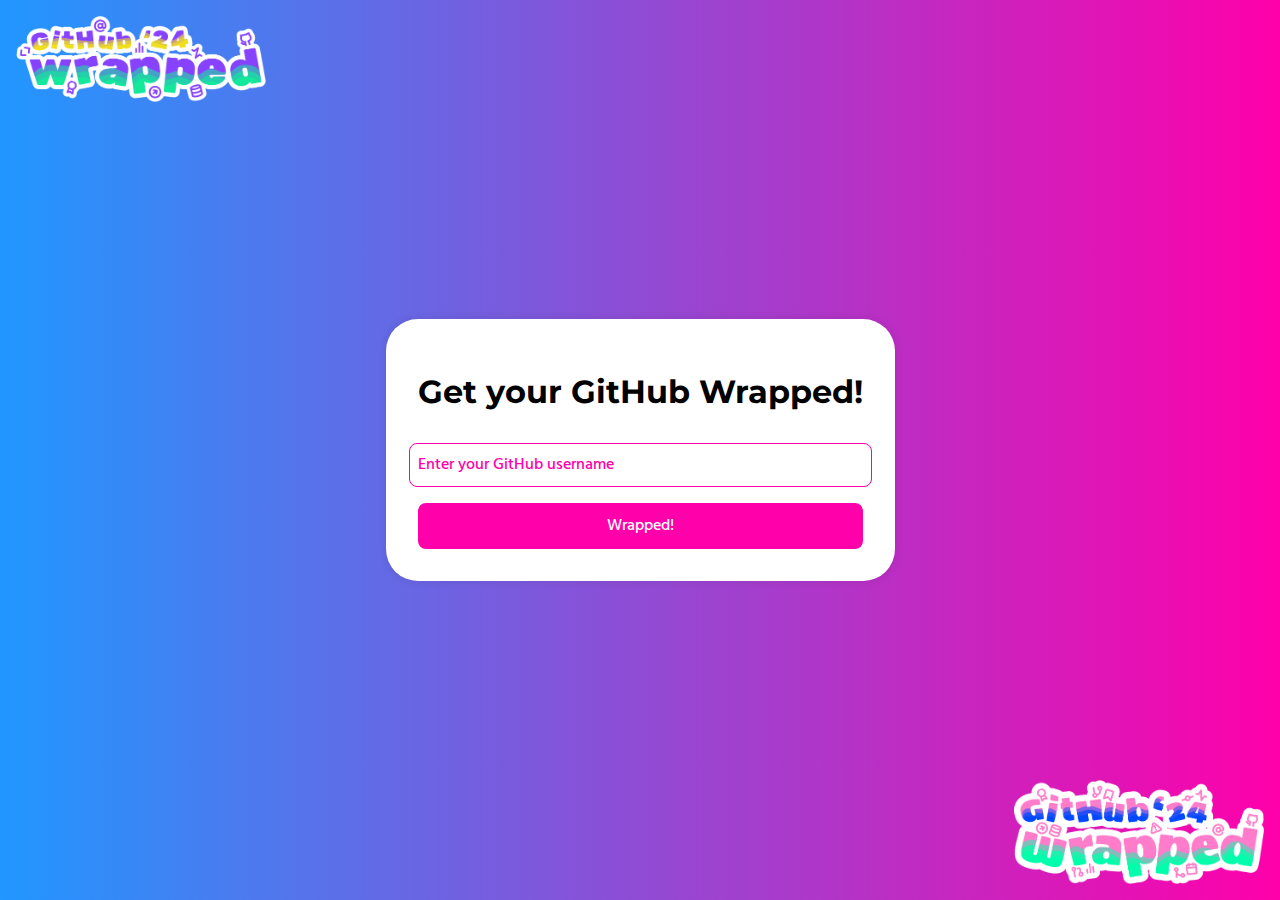
<file: index.html>
<!DOCTYPE html>
<html lang="en">
<head>
    <meta charset="UTF-8">
    <meta name="viewport" content="width=device-width, initial-scale=1.0">
    <title>GitHub Wrapped!</title>
    <link rel="stylesheet" href="style.css">
    <style>
        @import url('https://fonts.googleapis.com/css2?family=Hind:wght@300;400;500;600;700&family=Montserrat:ital,wght@0,100..900;1,100..900&display=swap');

        :root {
            --font-primary: 'Montserrat', sans-serif;
            --font-secondary: 'Hind', sans-serif;
            --col1: #2197ff;
            --col2: #ff00aa;
        }

        body {
            margin: 0;
            padding: 0;
            background: linear-gradient(to right, var(--col1), var(--col2));
            min-height: 100vh;
            min-width: 100vw;
            display: flex;
            justify-content: center;
            align-items: center;
        }

        #get-username {
            display: flex;
            flex-direction: column;
            justify-content: center;
            align-items: center;
            background-color: white;
            border-radius: 2em;
            padding: 2em;
            box-shadow: 0 0 10px rgba(0, 0, 0, 0.1);
            opacity: 1;
            animation-iteration-count: 1;
            animation-fill-mode: forwards;
        }

        #get-username h1 {
            font-family: var(--font-primary);
            font-weight: 700;
            font-size: 2em;
            margin-bottom: 1em;
        }

        #get-username input {
            font-family: var(--font-secondary);
            font-weight: 500;
            font-size: 1em;
            padding: 0.5em;
            border: 1px solid var(--col2);
            color: var(--col2);
            border-radius: 0.5em;
            margin-bottom: 1em;
            width: 100%;
        }

        #get-username input::placeholder {
            color: var(--col2);
        }

        #get-username input:focus {
            outline: none;
            border-color: var(--col1);
        }

        #get-username button {
            font-family: var(--font-secondary);
            font-weight: 500;
            font-size: 1em;
            padding: 0.5em 1em;
            border: none;
            border-radius: 0.5em;
            background-color: var(--col2);
            border: 2px solid var(--col2);
            color: white;
            cursor: pointer;
            width: 100%;
        }

        #get-username button:hover {
            background-color: white;
            color: var(--col2);
        }

        #logo {
            position: absolute;
            top: 1em;
            left: 1em;
        }

        #logo2 {
            position: absolute;
            bottom: 1em;
            right: 1em;
        }

        error {
            background-color: rgb(255, 110, 110);
            font-family: var(--font-primary);
            font-weight: 400;
            padding: 0.5em 0.75em;
            font-size: 1.25em;
            border-radius: 0.5em;
            position: absolute;
            top: 1em;
            left: 50%;
            transform: translateX(-50%);
            color: white;
            opacity: 0;
            transition: opacity 0.5s;
            cursor: default;
        }

        error button {
            font-family: var(--font-primary);
            font-weight: 900;
            background-color: transparent;
            border: none;
            color: white;
            font-size: 1em;
            margin-top: -0.25em;
            margin-left: 0.5em;
        }

        @media (max-width: 690px) {
            #logo {
                left: 50%;
                transform: translateX(-50%);
            }

            #logo2 {
                right: 50%;
                transform: translateX(50%);
            }
        }
    </style>
</head>
<body>
    <img src="assets/logo.png" alt="logo" id="logo", width="250px">
    <img src="assets/logo2.png" alt="logo2" id="logo2", width="250px">
    <error>Something went wrong<button onclick="errorDisappear()" id="error-btn">&#10006</button></error>
    <div id="get-username">
        <h1>Get your GitHub Wrapped!</h1>
        <input type="text" id="username" placeholder="Enter your GitHub username" autocomplete="off">
        <button id="set-username">Wrapped!</button>
    </div>
    <script>
        document.getElementById('set-username').addEventListener('click', function(event) {
            const username = document.getElementById('username');
            if (username.value !== '') {
                // Check if username is a valid GitHub username and only show wrapped data if it is
                fetch (`https://api.github.com/users/${username.value}`)
                    .then(response => {
                        if (!response.ok) {
                            console.log('Response returned:', response);
                            document.querySelector('error').style.opacity = 1;
                            setTimeout(() => {
                                document.querySelector('error').style.opacity = 0;
                            }, 10000);
                        } else {
                            const nextURL = `wrapped.html?username=${username.value}`;
                            window.history.pushState({}, '', nextURL);
                            window.location.href = nextURL;
                        }
                    })
            };
        });
        
        function errorDisappear() {
            document.querySelector('error').style.opacity = 0;
        }
    </script>
</body>
</html>
</file>
<file: style.css>
@import url('https://fonts.googleapis.com/css2?family=Hind:wght@300;400;500;600;700&family=Montserrat:ital,wght@0,100..900;1,100..900&display=swap');

:root {
    --font-primary: 'Montserrat', sans-serif;
    --font-secondary: 'Hind', sans-serif;
    --col1: #2197ff;
    --col2: #ff00aa;
    --overlay-direction: 1;
}

body {
    margin: 0;
    padding: 0;
    background: linear-gradient(to right, var(--col1), var(--col2));
    min-height: 100vh;
    min-width: 100vw;
    display: flex;
    justify-content: center;
    align-items: center;
    overflow: hidden;
}

swiper-slide.error-slide {
    display: flex;
    justify-content: center;
    align-items: center;
    flex-direction: column;
    background-color: black;
    color: white;
    border: 0.5em solid white;
    border-radius: 2em;
    font-family: var(--font-primary);
}

/* Wrapped Styles */

#wrapped {
    animation-iteration-count: 1;
    animation-fill-mode: forwards;
}

swiper-container {
    max-width: 300px;
    min-height: 500px;
    border-radius: 2em;
    cursor: pointer;
    text-align: center;
}

swiper-container::part(bullet) {
    width: 5px;
    height: 5px;
    background-color: white;
    opacity: 0.5;
    position: relative;
    bottom: -50px;
}

swiper-container::part(bullet-active) {
    width: 7.5px;
    height: 7.5px;
    background-color: white;
    opacity: 1;
    position: relative;
    bottom: -50px;
}

swiper-container::part(pagination) {
    bottom: 20px;
    position: absolute;
}

swiper-slide {
    min-height: 500px;
    display: flex;
    justify-content: center;
    align-items: center;
    flex-direction: column;
    border-radius: 2em;
    padding: 1em;
    box-sizing: border-box;
    font-family: var(--font-primary);
    border: 0.5em solid white;
}

swiper-slide h2 {
    font-family: var(--font-secondary);
    font-weight: 500;
    font-size: 1.5em;
    margin-top: 0.5em;
    line-height: 1em;
    font-weight: 100;
}

#logo {
    position: absolute;
    top: 1em;
    left: 1em;
}

#logo2 {
    position: absolute;
    bottom: 1em;
    right: 1em;
}

@media (max-width: 690px) {
    #logo {
        display: none !important;
    }

    #logo2 {
        display: none !important;
    }
}

/* ******************CANVAS STYLES****************** */

swiper-slide canvas {
    border-radius: 2em;
    width: 100%;
    height: 100%;
    position: absolute;
    z-index: -1;
}

/* ******************SLIDES****************** */

#s1 {
    background-color: black;
    color: white;
    border: 0.5em solid white;
}

#s1 img {
    height: 100px;
    border-radius: 1000em;
}

#s1 h1 {
    font-family: var(--font-primary);
    font-weight: 700;
    font-size: 2em;
    margin-bottom: 1em;
    text-align: center;
}

#s1 h2 {
    font-family: var(--font-primary);
    font-weight: 500;
    font-size: 1.75em;
    font-weight: 800;
    margin-bottom: 1em;
    text-align: center;
}

#s1 h3 {
    font-family: var(--font-secondary);
    font-weight: 500;
    font-size: 1em;
    margin-bottom: 1em;
    text-align: center;
    margin-top: -2em;
}

#s2 {
    background-color: black;
    color: black;
    border: 0.5em solid white;
}

#s2 h1 {
    font-family: var(--font-primary);
    font-weight: 800;
    font-size: 2em;
    text-align: center;
    color: black;
    width: 100%;
    margin: 0;
    padding: 0;
}

#s3 {
    background-color: aquamarine;
    text-align: center;
    font-family: var(--font-primary);
}

#s3 h1 {
    font-size: 2em;
    font-weight: 800;
    margin: 0;
    padding: 0;
}

.personality-slide {
    display: flex;
    flex-direction: column;
    justify-content: center;
    align-items: center;
    background-color: black;
    color: white;
    border: 0.5em solid white;
    border-radius: 2em;
}

.personality-slide h1 {
    font-family: var(--font-primary);
    font-weight: 800;
    font-size: 2em;
    margin-bottom: 1em;
    margin-bottom: 0;
}

.personality-slide img {
    height: 150px;
}

.personality-slide h2 {
    font-family: var(--font-secondary);
    font-size: 1.5em;
    margin-top: 0.5em;
    line-height: 1em;
    font-weight: 100;
}

.language-slide {
    display: flex;
    flex-direction: column;
    justify-content: center;
    align-items: center;
    background-color: black;
    color: white;
    border: 0.5em solid white;
    border-radius: 2em;
    font-family: var(--font-primary);
}

.language-slide h1 {
    font-weight: 800;
    font-size: 2em;
}

.language-slide #topLang {
    font-weight: bold;
    -webkit-background-clip: text;
    background-clip: text;
    color: transparent;
    display: inline-block;
}

.language-slide h2 {
    font-family: var(--font-secondary);
    font-size: 1.5em;
    margin-bottom: 2.5em;
    line-height: 1em;
    font-weight: 100;
}

.language-slide canvas#topLangChart {
    width: 100%;
    height: 250px;
    margin-top: auto;
    position: relative;
    z-index: 1;
}

.num-slide {
    border: 0.5em solid white;
}

.num-slide h1 {
    font-family: var(--font-primary);
    font-weight: 800;
    font-size: 8em;
    margin-bottom: 1em;
    margin-bottom: 0;
}

.num-slide h2 {
    font-family: var(--font-secondary);
    font-size: 1.5em;
    margin-top: 0.5em;
    line-height: 1em;
    font-weight: 100;
}

.too-many-nums-slide h1 {
    font-family: var(--font-primary);
    font-weight: 800;
    font-size: 2em;
    margin-bottom: 1em;
    margin-bottom: 0;
}

.month-wise-slide h1 {
    font-size: 1.75em;
    margin: 0;
}

.month-wise-slide h2 {
    font-size: 1.25em;
    margin: 0;
    margin-top: 1em;
    margin-bottom: 1em;
}

canvas#month-wise-contribution {
    position: relative;
    z-index: 1;
}

.most-starred-slide h1, h2 {
    margin: 0;
}

.most-common-commit-slide div {
    background-color: black;
    border-radius: 1.5em;
}

.contributions-vs-type-slide h2 {
    font-family: var(--font-secondary);
    font-size: 1.25em;
    font-weight: 900;
    margin-top: 0.5em;
    line-height: 1em;
    font-weight: 100;
}

.contributions-vs-type-slide canvas#contributions-vs-type-chart {
    width: 90% !important;
    height: 400px !important;
    margin-top: 0 auto;
    position: relative;
    z-index: 1;
}
</file>
